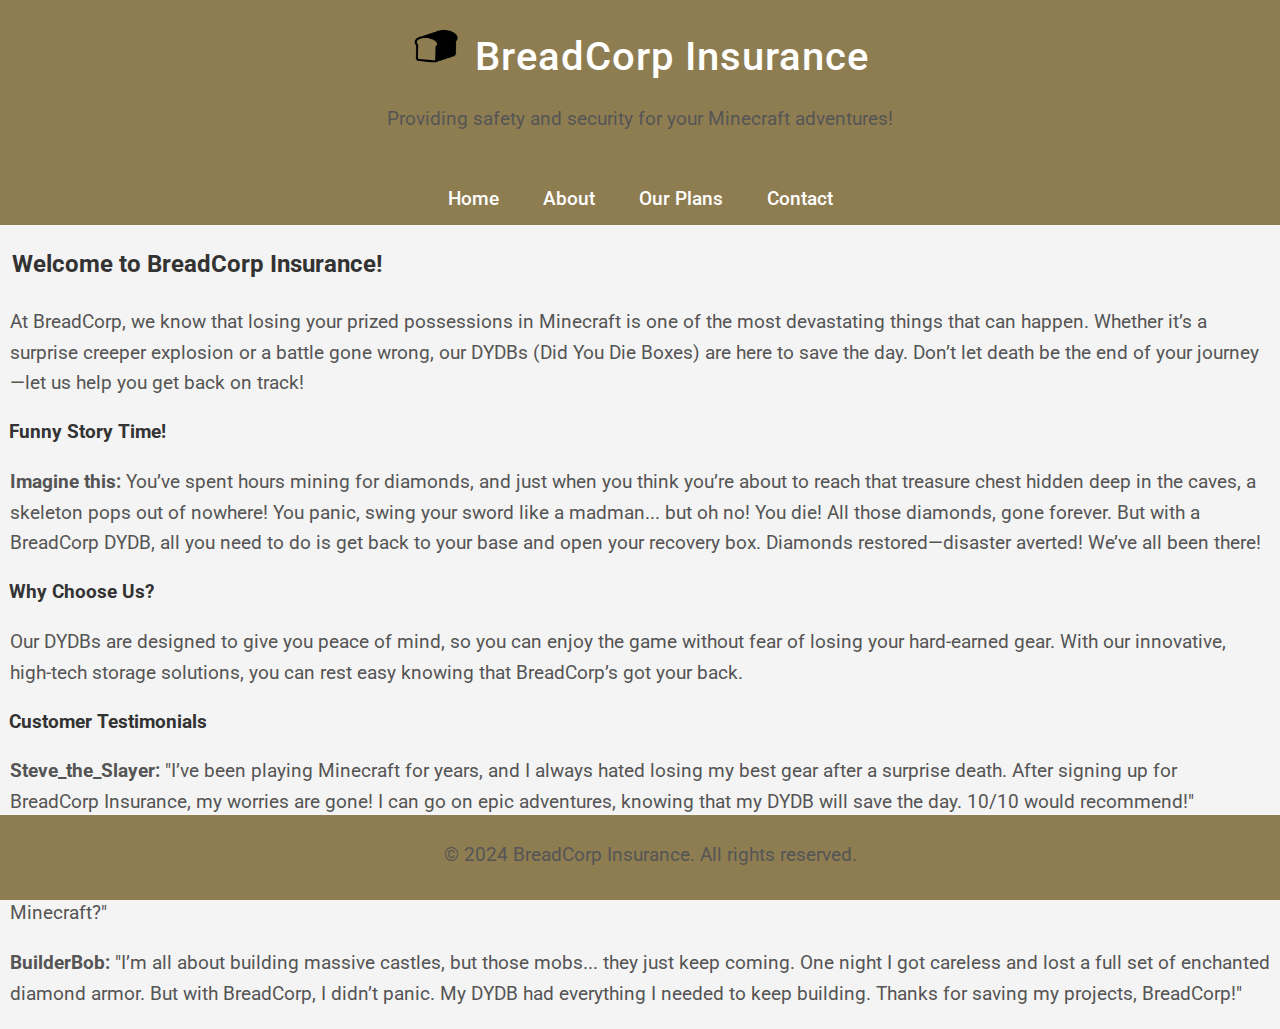
<file: index.html>
<!DOCTYPE html>
<html lang="en">
<head>
    <meta charset="UTF-8">
    <meta name="viewport" content="width=device-width, initial-scale=1.0">
    <title>BreadCorp Insurance</title>
    <link rel="stylesheet" href="styles.css">
</head>
<body>

    <header>
        <img src="breadlogo.png" alt="BreadCorp Insurance Logo" style="height: 50px; margin-right: 10px;">
        <h1 style="display: inline;">BreadCorp Insurance</h1>
        <p>Providing safety and security for your Minecraft adventures!</p>
    </header>

<nav>
    <a href="index.html">Home</a>
    <a href="about.html">About</a>
    <a href="plans.html">Our Plans</a>
    <a href="contact.html">Contact</a>
</nav>

<section>
    <h2>Welcome to BreadCorp Insurance!</h2>
    <p>At BreadCorp, we know that losing your prized possessions in Minecraft is one of the most devastating things that can happen. Whether it’s a surprise creeper explosion or a battle gone wrong, our DYDBs (Did You Die Boxes) are here to save the day. Don’t let death be the end of your journey—let us help you get back on track!</p>

    <h3>Funny Story Time!</h3>
    <p><strong>Imagine this:</strong> You’ve spent hours mining for diamonds, and just when you think you’re about to reach that treasure chest hidden deep in the caves, a skeleton pops out of nowhere! You panic, swing your sword like a madman... but oh no! You die! All those diamonds, gone forever. But with a BreadCorp DYDB, all you need to do is get back to your base and open your recovery box. Diamonds restored—disaster averted! We’ve all been there!</p>

    <h3>Why Choose Us?</h3>
    <p>Our DYDBs are designed to give you peace of mind, so you can enjoy the game without fear of losing your hard-earned gear. With our innovative, high-tech storage solutions, you can rest easy knowing that BreadCorp’s got your back.</p>

    <h3>Customer Testimonials</h3>
    <div class="testimonials">
        <div class="testimonial">
            <p><strong>Steve_the_Slayer:</strong> "I’ve been playing Minecraft for years, and I always hated losing my best gear after a surprise death. After signing up for BreadCorp Insurance, my worries are gone! I can go on epic adventures, knowing that my DYDB will save the day. 10/10 would recommend!"</p>
        </div>
        <div class="testimonial">
            <p><strong>CreeperChaser2000:</strong> "I thought I was safe from the exploding creepers in my underground base… but one snuck up on me! I died and thought I’d lost everything. Thankfully, I had a BreadCorp insurance plan. My DYDB saved me from total ruin. If you’re not insured, are you even really playing Minecraft?"</p>
        </div>
        <div class="testimonial">
            <p><strong>BuilderBob:</strong> "I’m all about building massive castles, but those mobs... they just keep coming. One night I got careless and lost a full set of enchanted diamond armor. But with BreadCorp, I didn’t panic. My DYDB had everything I needed to keep building. Thanks for saving my projects, BreadCorp!"</p>
        </div>
    </div>
</section>

<footer>
    <p>&copy; 2024 BreadCorp Insurance. All rights reserved.</p>
</footer>

</body>
</html>
</file>
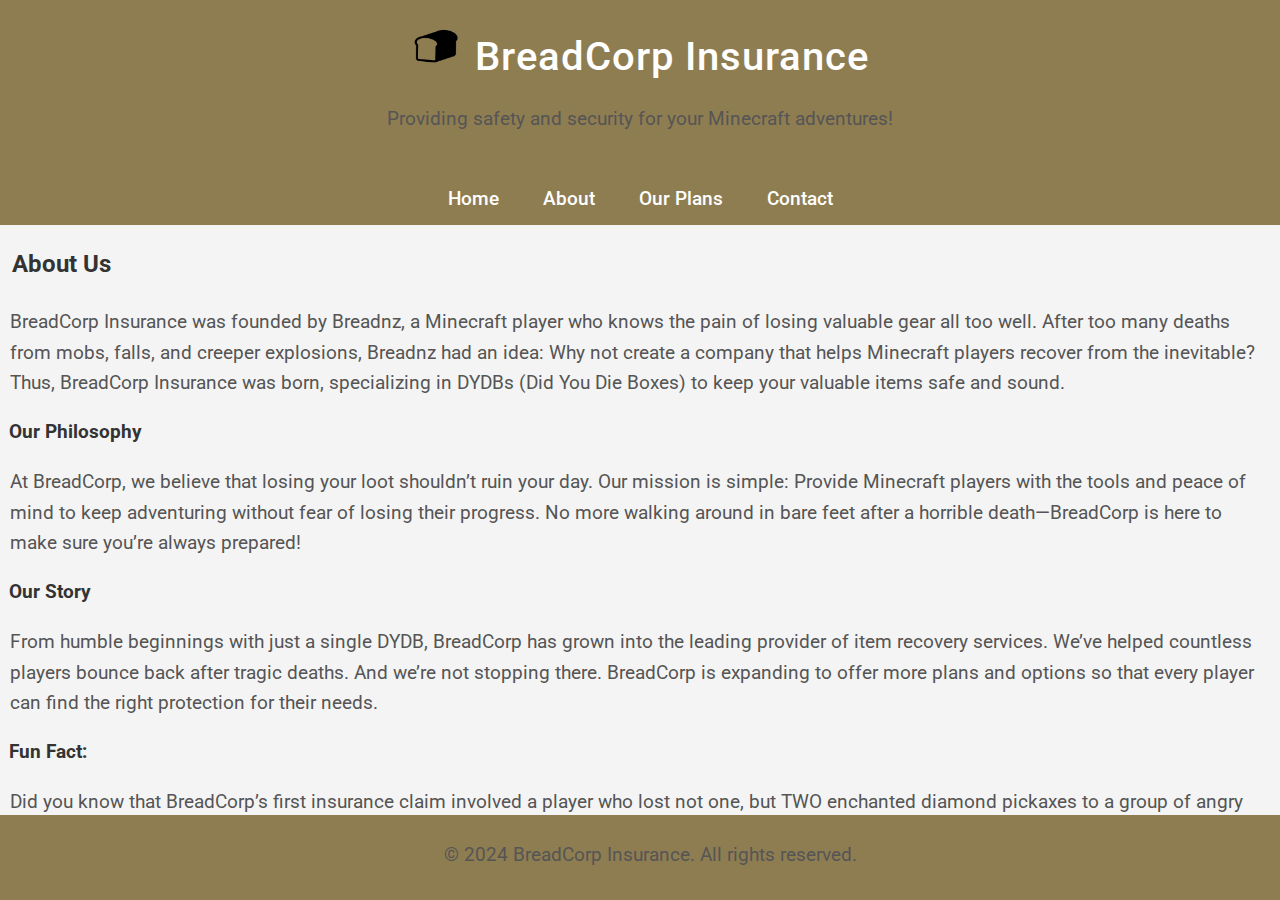
<file: about.html>
<!DOCTYPE html>
<html lang="en">
<head>
    <meta charset="UTF-8">
    <meta name="viewport" content="width=device-width, initial-scale=1.0">
    <title>About BreadCorp Insurance</title>
    <link rel="stylesheet" href="styles.css">
</head>
<body>

    <header>
        <img src="breadlogo.png" alt="BreadCorp Insurance Logo" style="height: 50px; margin-right: 10px;">
        <h1 style="display: inline;">BreadCorp Insurance</h1>
        <p>Providing safety and security for your Minecraft adventures!</p>
    </header>

<nav>
    <a href="index.html">Home</a>
    <a href="about.html">About</a>
    <a href="plans.html">Our Plans</a>
    <a href="contact.html">Contact</a>
</nav>

<section>
    <h2>About Us</h2>
    <p>BreadCorp Insurance was founded by Breadnz, a Minecraft player who knows the pain of losing valuable gear all too well. After too many deaths from mobs, falls, and creeper explosions, Breadnz had an idea: Why not create a company that helps Minecraft players recover from the inevitable? Thus, BreadCorp Insurance was born, specializing in DYDBs (Did You Die Boxes) to keep your valuable items safe and sound.</p>
    
    <h3>Our Philosophy</h3>
    <p>At BreadCorp, we believe that losing your loot shouldn’t ruin your day. Our mission is simple: Provide Minecraft players with the tools and peace of mind to keep adventuring without fear of losing their progress. No more walking around in bare feet after a horrible death—BreadCorp is here to make sure you’re always prepared!</p>

    <h3>Our Story</h3>
    <p>From humble beginnings with just a single DYDB, BreadCorp has grown into the leading provider of item recovery services. We’ve helped countless players bounce back after tragic deaths. And we’re not stopping there. BreadCorp is expanding to offer more plans and options so that every player can find the right protection for their needs.</p>

    <h3>Fun Fact:</h3>
    <p>Did you know that BreadCorp’s first insurance claim involved a player who lost not one, but TWO enchanted diamond pickaxes to a group of angry Endermen? Now THAT’s dedication to the cause. Thankfully, BreadCorp was there to save the day with a brand-new pickaxe.</p>
</section>

<footer>
    <p>&copy; 2024 BreadCorp Insurance. All rights reserved.</p>
</footer>

</body>
</html>
</file>
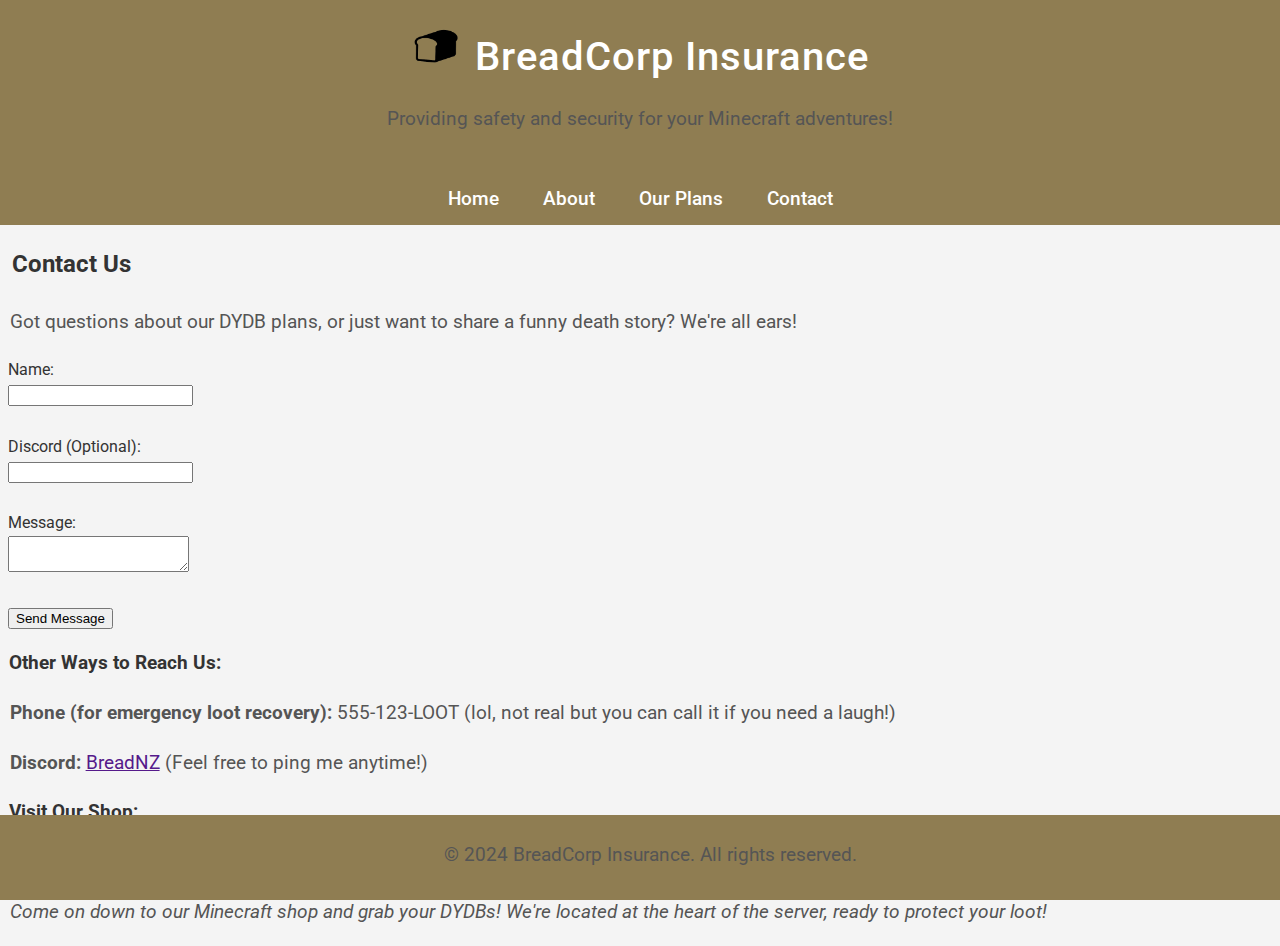
<file: contact.html>
<!DOCTYPE html>
<html lang="en">
<head>
    <meta charset="UTF-8">
    <meta name="viewport" content="width=device-width, initial-scale=1.0">
    <title>Contact BreadCorp Insurance</title>
    <link rel="stylesheet" href="styles.css">
</head>
<body>

    <header>
        <img src="breadlogo.png" alt="BreadCorp Insurance Logo" style="height: 50px; margin-right: 10px;">
        <h1 style="display: inline;">BreadCorp Insurance</h1>
        <p>Providing safety and security for your Minecraft adventures!</p>
    </header>

<nav>
    <a href="index.html">Home</a>
    <a href="about.html">About</a>
    <a href="plans.html">Our Plans</a>
    <a href="contact.html">Contact</a>
</nav>

<section>
    <h2>Contact Us</h2>
    <p>Got questions about our DYDB plans, or just want to share a funny death story? We're all ears!</p>
    
    <div class="form-container">
        <form action="#" method="POST">
            <label for="name">Name:</label><br>
            <input type="text" id="name" name="name" required><br><br>

            <label for="Discord">Discord (Optional):</label><br>
            <input type="Discord" id="Discord" name="Discord"><br><br>

            <label for="message">Message:</label><br>
            <textarea id="message" name="message" required></textarea><br><br>

            <input type="submit" value="Send Message">
        </form>
    </div>

    <div class="contact-info">
        <h3>Other Ways to Reach Us:</h3>
        <p><strong>Phone (for emergency loot recovery):</strong> 555-123-LOOT (lol, not real but you can call it if you need a laugh!)</p>
        <p><strong>Discord:</strong> <a href="" target="_blank">BreadNZ</a> (Feel free to ping me anytime!)</p>

        <h3>Visit Our Shop:</h3>
        <p><strong>Shop Coordinates:</strong> [TO BE CREATED! COMING WITHING 24 HOURS]</p>
        <p><i>Come on down to our Minecraft shop and grab your DYDBs! We're located at the heart of the server, ready to protect your loot!</i></p>
    </div>
</section>

<footer>
    <p>&copy; 2024 BreadCorp Insurance. All rights reserved.</p>
</footer>

</body>
</html>
</file>
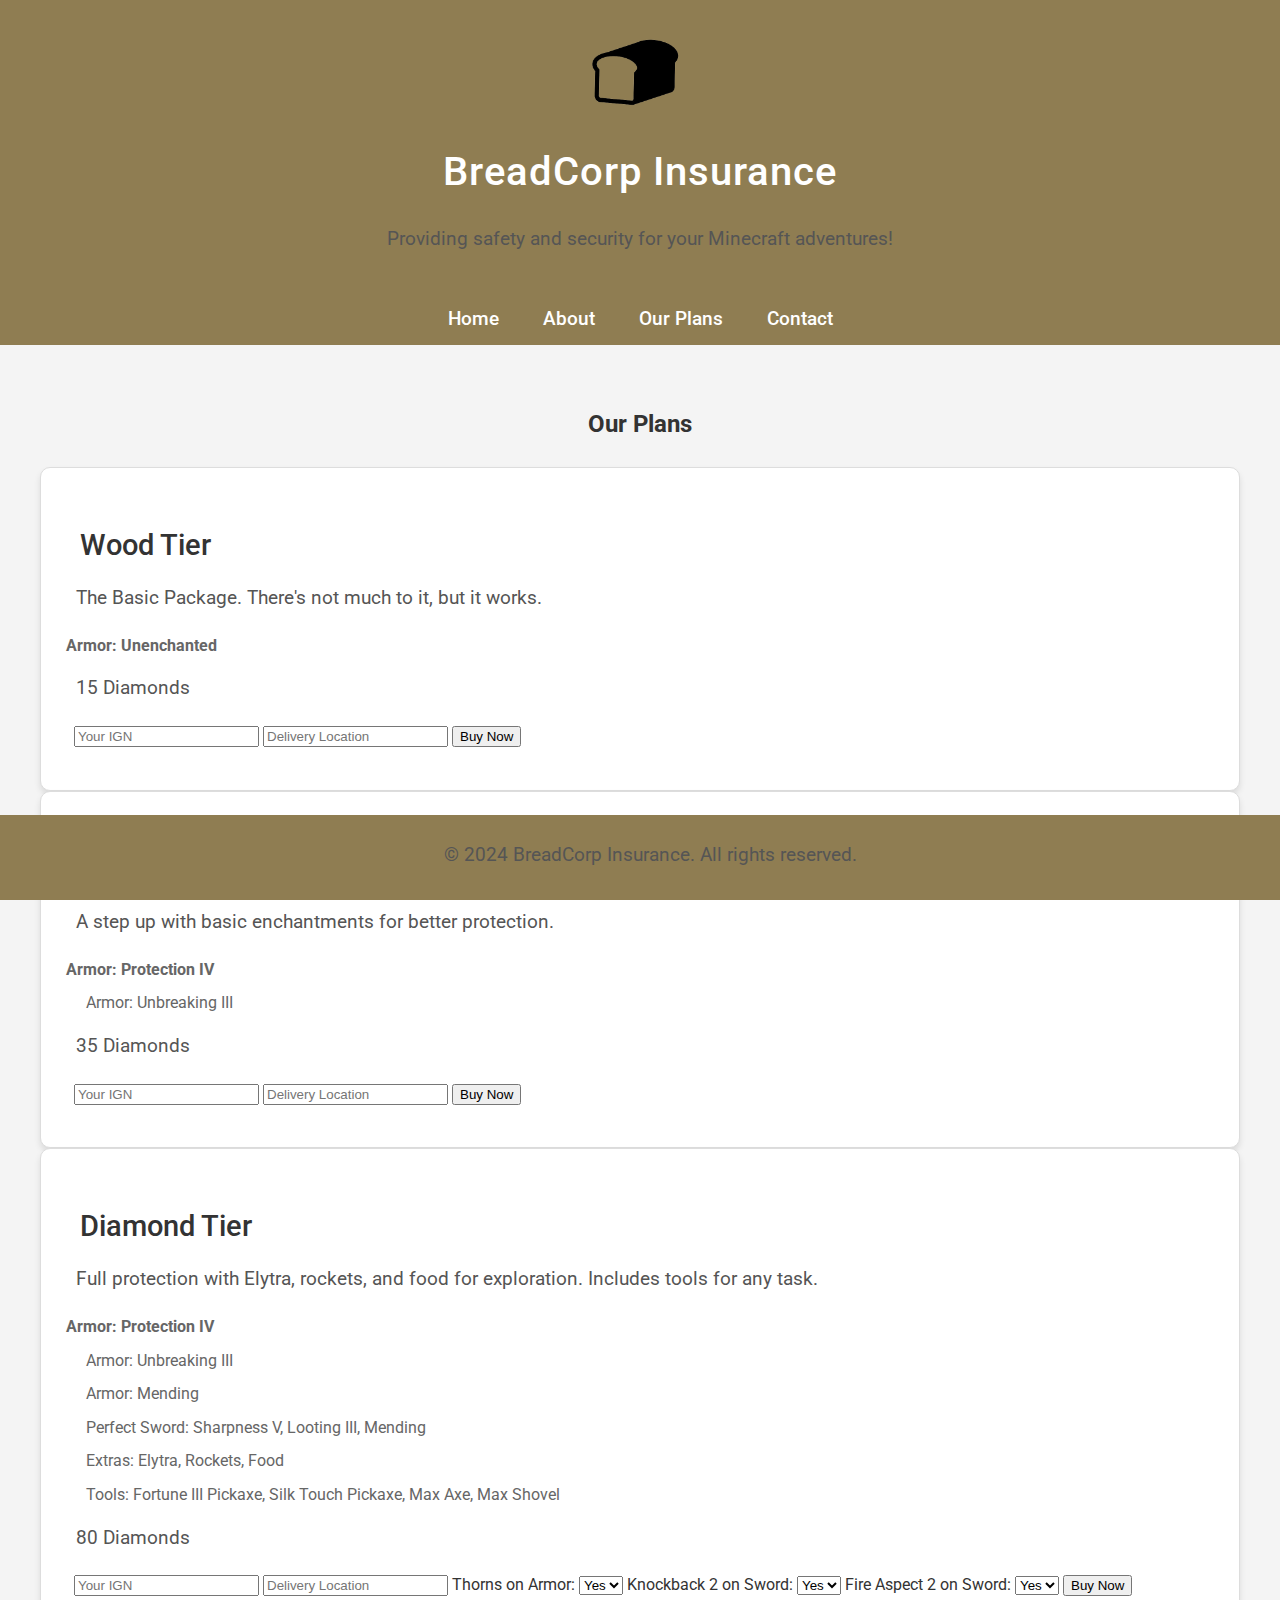
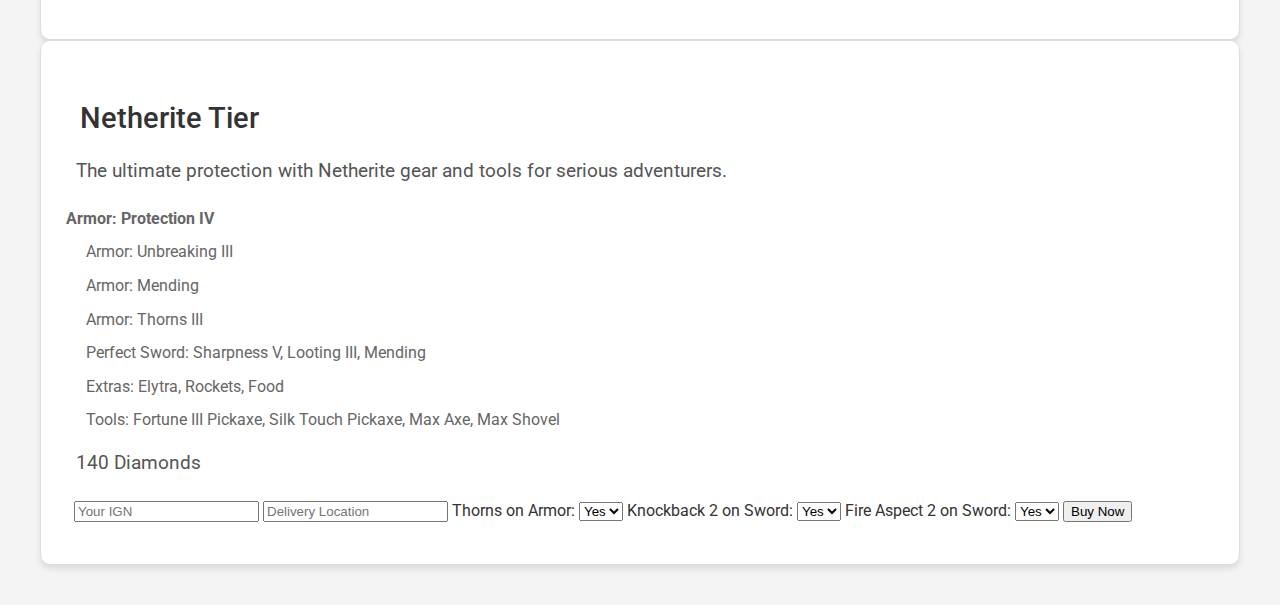
<file: plans.html>
<!DOCTYPE html>
<html lang="en">
<head>
    <meta charset="UTF-8">
    <meta name="viewport" content="width=device-width, initial-scale=1.0">
    <title>Our Plans - BreadCorp Insurance</title>
    <link rel="stylesheet" href="styles.css">
    <script src="scripts.js" defer></script>
</head>
<body>
    <header>
        <img src="breadlogo.png" alt="BreadCorp Logo" class="logo">
        <h1>BreadCorp Insurance</h1>
        <p>Providing safety and security for your Minecraft adventures!</p>
    </header>

    <nav>
        <a href="index.html">Home</a>
        <a href="about.html">About</a>
        <a href="plans.html">Our Plans</a>
        <a href="contact.html">Contact</a>
    </nav>

    <section class="plans-section">
        <h2>Our Plans</h2>
        <div class="plans-container">
            <!-- Wood Tier -->
            <div class="plan-card">
                <h3>Wood Tier</h3>
                <p>The Basic Package. There's not much to it, but it works.</p>
                <ul class="plan-details">
                    <li>Armor: Unenchanted</li>
                </ul>
                <p class="price">15 Diamonds</p>
                <form onsubmit="buyPlan('Wood Tier'); return false;">
                    <input type="text" name="ign" placeholder="Your IGN" required>
                    <input type="text" name="location" placeholder="Delivery Location" required>
                    <button type="submit">Buy Now</button>
                </form>
            </div>

            <!-- Iron Tier -->
            <div class="plan-card">
                <h3>Iron Tier</h3>
                <p>A step up with basic enchantments for better protection.</p>
                <ul class="plan-details">
                    <li>Armor: Protection IV</li>
                    <li>Armor: Unbreaking III</li>
                </ul>
                <p class="price">35 Diamonds</p>
                <form onsubmit="buyPlan('Iron Tier'); return false;">
                    <input type="text" name="ign" placeholder="Your IGN" required>
                    <input type="text" name="location" placeholder="Delivery Location" required>
                    <button type="submit">Buy Now</button>
                </form>
            </div>

            <!-- Diamond Tier -->
            <div class="plan-card">
                <h3>Diamond Tier</h3>
                <p>Full protection with Elytra, rockets, and food for exploration. Includes tools for any task.</p>
                <ul class="plan-details">
                    <li>Armor: Protection IV</li>
                    <li>Armor: Unbreaking III</li>
                    <li>Armor: Mending</li>
                    <li>Perfect Sword: Sharpness V, Looting III, Mending</li>
                    <li>Extras: Elytra, Rockets, Food</li>
                    <li>Tools: Fortune III Pickaxe, Silk Touch Pickaxe, Max Axe, Max Shovel</li>
                </ul>
                <p class="price">80 Diamonds</p>
                <form onsubmit="buyPlan('Diamond Tier'); return false;">
                    <input type="text" name="ign" placeholder="Your IGN" required>
                    <input type="text" name="location" placeholder="Delivery Location" required>
                    <label>Thorns on Armor:</label>
                    <select name="thorns" required>
                        <option value="Yes">Yes</option>
                        <option value="No">No</option>
                    </select>
                    <label>Knockback 2 on Sword:</label>
                    <select name="knockback" required>
                        <option value="Yes">Yes</option>
                        <option value="No">No</option>
                    </select>
                    <label>Fire Aspect 2 on Sword:</label>
                    <select name="fire-aspect" required>
                        <option value="Yes">Yes</option>
                        <option value="No">No</option>
                    </select>
                    <button type="submit">Buy Now</button>
                </form>
            </div>

            <!-- Netherite Tier -->
            <div class="plan-card">
                <h3>Netherite Tier</h3>
                <p>The ultimate protection with Netherite gear and tools for serious adventurers.</p>
                <ul class="plan-details">
                    <li>Armor: Protection IV</li>
                    <li>Armor: Unbreaking III</li>
                    <li>Armor: Mending</li>
                    <li>Armor: Thorns III</li>
                    <li>Perfect Sword: Sharpness V, Looting III, Mending</li>
                    <li>Extras: Elytra, Rockets, Food</li>
                    <li>Tools: Fortune III Pickaxe, Silk Touch Pickaxe, Max Axe, Max Shovel</li>
                </ul>
                <p class="price">140 Diamonds</p>
                <form onsubmit="buyPlan('Netherite Tier'); return false;">
                    <input type="text" name="ign" placeholder="Your IGN" required>
                    <input type="text" name="location" placeholder="Delivery Location" required>
                    <label>Thorns on Armor:</label>
                    <select name="thorns" required>
                        <option value="Yes">Yes</option>
                        <option value="No">No</option>
                    </select>
                    <label>Knockback 2 on Sword:</label>
                    <select name="knockback" required>
                        <option value="Yes">Yes</option>
                        <option value="No">No</option>
                    </select>
                    <label>Fire Aspect 2 on Sword:</label>
                    <select name="fire-aspect" required>
                        <option value="Yes">Yes</option>
                        <option value="No">No</option>
                    </select>
                    <button type="submit">Buy Now</button>
                </form>
            </div>
        </div>
    </section>

    <footer>
        <p>&copy; 2024 BreadCorp Insurance. All rights reserved.</p>
    </footer>
</body>
</html>
</file>
<file: styles.css>
@import url('https://fonts.googleapis.com/css2?family=Roboto:wght@300;400;500;700&display=swap');

/* General Styles */
body {
    font-family: 'Roboto', sans-serif;
    background-color: #f4f4f4;
    margin: 0;
    padding: 0;
    line-height: 1.6;
    color: #333;
}

header {
    background-color: #8f7d52;
    color: #fff;
    text-align: center;
    padding: 20px 0;
}

header img.logo {
    max-width: 100px;
    vertical-align: middle;
    margin-right: 10px;
}

h1 {
    font-size: 2.5em;
    margin: 20px 0;
    font-weight: 500;
    letter-spacing: 1px;
}

p {
    font-size: 1.2em;
    margin: 15px 0;
    color: #555;
}

nav {
    background-color: #8f7d52;
    text-align: center;
    padding: 10px 0;
}

nav a {
    color: #fff;
    padding: 10px 20px;
    text-decoration: none;
    font-size: 1.2em;
    font-weight: 500;
}

nav a:hover {
    background-color: #5a4d31;
    border-radius: 5px;
}

/* Plans Page */
section.plans-section {
    text-align: center;
    padding: 40px 20px;
    max-width: 1200px;
    margin: 0 auto;
}

.plans-grid {
    display: grid;
    grid-template-columns: repeat(auto-fit, minmax(250px, 1fr));
    gap: 30px;
}

.plan-card {
    background-color: #fff;
    border: 1px solid #ddd;
    box-shadow: 0 4px 6px rgba(0, 0, 0, 0.1);
    border-radius: 10px;
    padding: 25px;
    text-align: left;
    transition: transform 0.3s ease, box-shadow 0.3s ease;
}

.plan-card:hover {
    transform: translateY(-5px);
    box-shadow: 0 6px 10px rgba(0, 0, 0, 0.15);
}

.plan-card h3 {
    font-size: 1.8em;
    color: #333;
    margin-bottom: 15px;
    font-weight: 500;
}

.plan-card ul {
    list-style-type: none;
    padding-left: 0;
    margin: 15px 0;
}

.plan-card ul li {
    margin: 8px 0;
    color: #666;
    font-size: 1em;
}

.plan-card ul li:first-child {
    font-weight: bold;
}

.plan-card ul li:not(:first-child) {
    padding-left: 20px;
}

.buy-container {
    text-align: center;
    margin-top: 20px;
}

.buy-button {
    background-color: #8f7d52;
    color: #fff;
    padding: 12px 25px;
    font-size: 1.2em;
    border: none;
    cursor: pointer;
    border-radius: 5px;
    transition: background-color 0.3s ease;
    font-weight: 500;
}

.buy-button:hover {
    background-color: #5a4d31;
}

/* Footer */
footer {
    background-color: #8f7d52;
    color: #fff;
    text-align: center;
    padding: 10px;
    position: fixed;
    width: 100%;
    bottom: 0;
    font-size: 1em;
}

/* Extra Padding and Text Spacing */
h2, h3, p, ul, form {
    padding: 0 0.5em;
    margin-bottom: 1em;
}

/* Responsive Enhancements */
@media (max-width: 768px) {
    h1 {
        font-size: 2em;
    }

    nav a {
        font-size: 1em;
        padding: 8px 15px;
    }

    .plan-card {
        padding: 15px;
    }

    .buy-button {
        padding: 10px 20px;
        font-size: 1em;
    }
}
</file>
